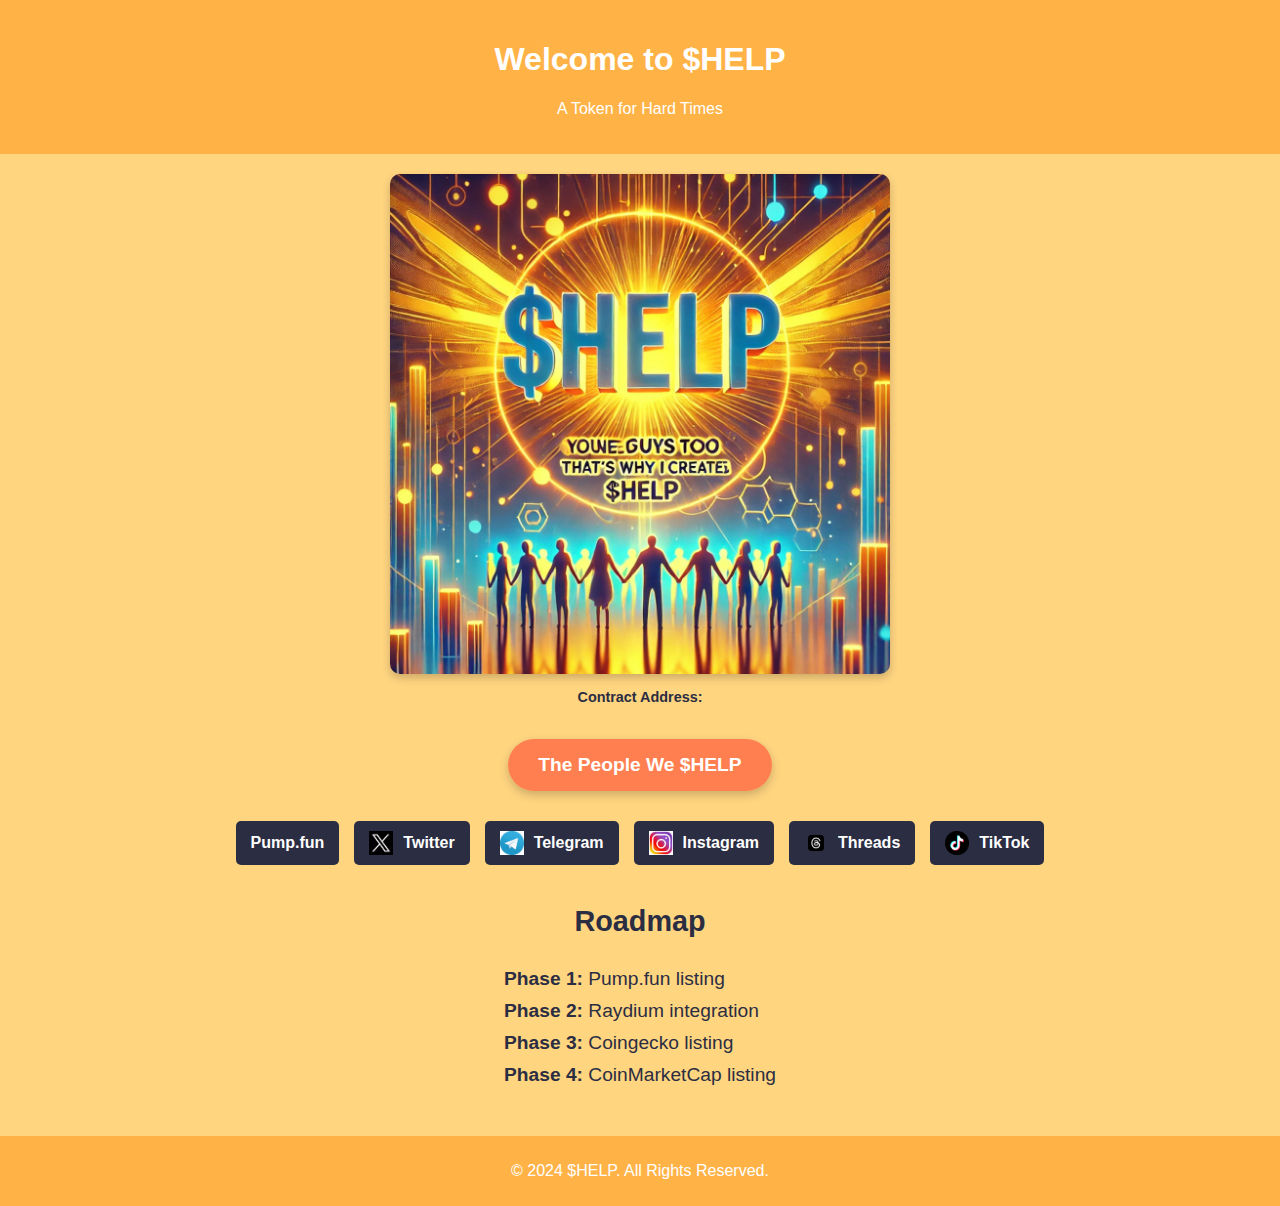
<file: index.html>
<!DOCTYPE html>
<html lang="en">
<head>
    <meta charset="UTF-8">
    <meta name="viewport" content="width=device-width, initial-scale=1.0">
    <title>$HELP - A Token for Change</title>
    <link rel="stylesheet" href="styles.css">
</head>
<body>

<header>
    <h1>Welcome to $HELP</h1>
    <p>A Token for Hard Times</p>
</header>

<div class="center-content">
    <img src="./Images/Help logo.jpg" alt="Help Token Concept">
    <p class="contract">Contract Address:</p>
    <a class="help-button" href="./helped.html">The People We $HELP</a>
</div>

<div class="links">
    <a href="https://pump.fun" target="_blank">Pump.fun</a>
    <a href="https://x.com/Thehelpguy99/status/1860066712680563101" target="_blank">
        <img src="./Icons/x.webp" alt="Twitter"> Twitter
    </a>
    <a href="https://t.me/+AjAwz1Y4_3g0YTVl" target="_blank">
        <img src="./Icons/tele.jpg" alt="Telegram"> Telegram
    </a>
    <a href="https://www.instagram.com/p/DCsBvaeTjd5/?igsh=MXM2Ymw0ZGwyeDQwcQ%3D%3D" target="_blank">
        <img src="./Icons/ig.jpg" alt="Instagram"> Instagram
    </a>
    <a href="https://www.threads.net/@thehelpguy_" target="_blank">
        <img src="./Icons/threads.webp" alt="Threads"> Threads
    </a>
    <a href="https://vt.tiktok.com/ZSjxBbHKk/" target="_blank">
        <img src="./Icons/tiktok.png" alt="TikTok"> TikTok
    </a>
</div>

<section class="roadmap">
    <h2>Roadmap</h2>
    <ul>
        <li><strong>Phase 1:</strong> Pump.fun listing</li>
        <li><strong>Phase 2:</strong> Raydium integration</li>
        <li><strong>Phase 3:</strong> Coingecko listing</li>
        <li><strong>Phase 4:</strong> CoinMarketCap listing</li>
    </ul>
</section>

<footer>
    <p>© 2024 $HELP. All Rights Reserved.</p>
</footer>

</body>
</html>
</file>
<file: styles.css>
body {
    font-family: Arial, sans-serif;
    background-color: #FFD580; /* Warm yellow-orange */
    color: #2B2D42; /* Dark blue */
    margin: 0;
    padding: 0;
}

header {
    text-align: center;
    padding: 20px;
    background-color: #FFB347; /* Slightly darker orange */
    color: white;
}

.center-content {
    text-align: center;
    margin: 20px auto;
    max-width: 500px; /* Limit the width of the center section */
}

.center-content img {
    max-width: 100%;
    height: auto;
    display: block;
    margin: 0 auto;
    border-radius: 10px;
    box-shadow: 0 4px 8px rgba(0, 0, 0, 0.2);
}

.contract {
    margin-top: 15px;
    font-weight: bold;
    font-size: 0.9em; /* Smaller, less obtrusive font size */
    color: #2B2D42;
    text-align: center;
    word-wrap: break-word; /* Ensures long addresses break properly */
}

.links {
    margin-top: 30px;
    display: flex;
    justify-content: center;
    flex-wrap: wrap;
    gap: 15px;
}

.links a {
    text-decoration: none;
    padding: 10px 15px;
    background-color: #2B2D42; /* Dark blue */
    color: white;
    border-radius: 5px;
    font-weight: bold;
    display: flex;
    align-items: center;
    gap: 10px;
    transition: background-color 0.3s ease;
}

.links a img {
    width: 24px;
    height: 24px;
}

.links a:hover {
    background-color: #1A1C30; /* Slightly darker blue */
}

.roadmap {
    text-align: center;
    margin: 40px 20px;
}

.roadmap h2 {
    font-size: 1.8em;
    margin-bottom: 20px;
}

.roadmap ul {
    list-style-type: none;
    padding: 0;
    margin: 0;
    text-align: left;
    display: inline-block;
}

.roadmap ul li {
    margin: 10px 0;
    font-size: 1.2em;
}

footer {
    text-align: center;
    padding: 10px;
    margin-top: 40px;
    background-color: #FFB347;
    color: white;
}

.helped-section {
    text-align: center;
    margin: 40px auto;
    max-width: 800px;
    padding: 20px;
    background-color: #FFB347; /* Slightly darker orange */
    color: white;
    border-radius: 10px;
    box-shadow: 0 4px 8px rgba(0, 0, 0, 0.2);
}

.helped-gallery {
    display: grid;
    grid-template-columns: repeat(auto-fit, minmax(200px, 1fr));
    gap: 20px;
    margin-top: 20px;
}

.helped-item {
    background-color: white;
    color: #2B2D42; /* Dark blue */
    padding: 10px;
    border-radius: 10px;
    box-shadow: 0 4px 8px rgba(0, 0, 0, 0.1);
    text-align: center;
}

.helped-item img {
    max-width: 100%;
    border-radius: 10px;
    margin-bottom: 10px;
    box-shadow: 0 4px 6px rgba(0, 0, 0, 0.2);
}

.helped-item p {
    font-size: 1em;
    margin: 0;
}

.back-button {
    display: inline-block;
    margin-top: 30px;
    padding: 10px 20px;
    background-color: #2B2D42; /* Dark blue */
    color: white;
    text-decoration: none;
    font-size: 1em;
    border-radius: 5px;
    font-weight: bold;
    transition: background-color 0.3s ease;
}

.back-button:hover {
    background-color: #1A1C30; /* Slightly darker blue */
}

.need-help-section {
    text-align: center;
    margin: 40px auto;
    max-width: 800px;
    padding: 20px;
    background-color: #FFD580; /* Warm yellow background to differentiate */
    color: #2B2D42; /* Dark blue text */
    border-radius: 10px;
    box-shadow: 0 4px 8px rgba(0, 0, 0, 0.2);
}

.need-help-section h2 {
    margin-bottom: 15px;
    font-size: 1.8em;
    color: #2B2D42;
}

.need-help-section p {
    margin: 10px 0;
    font-size: 1.1em;
}

.dm-button {
    display: inline-block;
    margin-top: 20px;
    padding: 10px 20px;
    background-color: #2B2D42; /* Dark blue */
    color: white;
    text-decoration: none;
    font-size: 1em;
    border-radius: 5px;
    font-weight: bold;
    transition: background-color 0.3s ease;
}

.dm-button:hover {
    background-color: #1A1C30; /* Slightly darker blue */
}

.help-button {
    display: inline-block;
    margin-top: 20px;
    padding: 15px 30px;
    background: linear-gradient(90deg, #FF7F50, #FF7F50); /* Gradient from coral to warm yellow */
    color: white;
    font-size: 1.2em;
    font-weight: bold;
    text-decoration: none;
    border-radius: 50px;
    box-shadow: 0 4px 10px rgba(0, 0, 0, 0.2);
    transition: transform 0.3s ease, box-shadow 0.3s ease;
}

.help-button:hover {
    transform: scale(1.1);
    box-shadow: 0 6px 15px rgba(0, 0, 0, 0.3);
    background: linear-gradient(90deg, #FF6347, #FF7F50); /* Brighter hover gradient */
}
</file>
